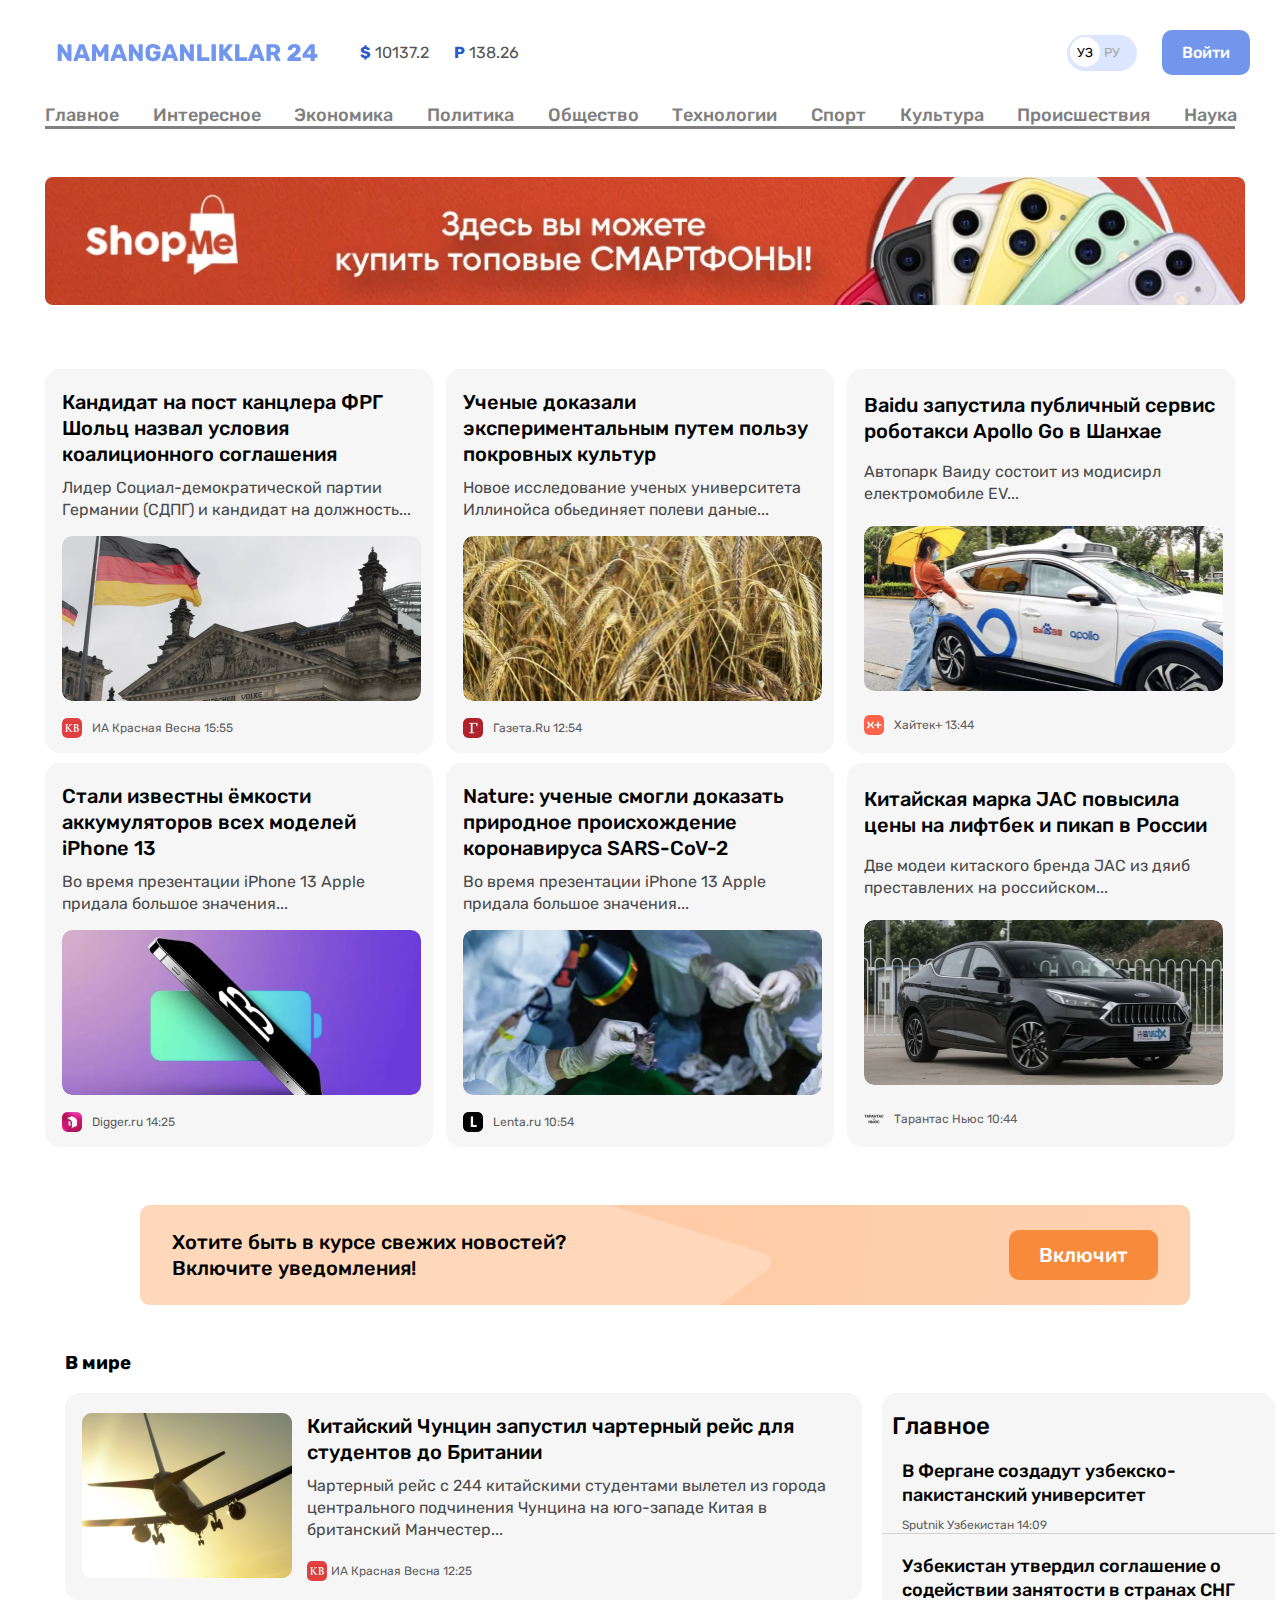
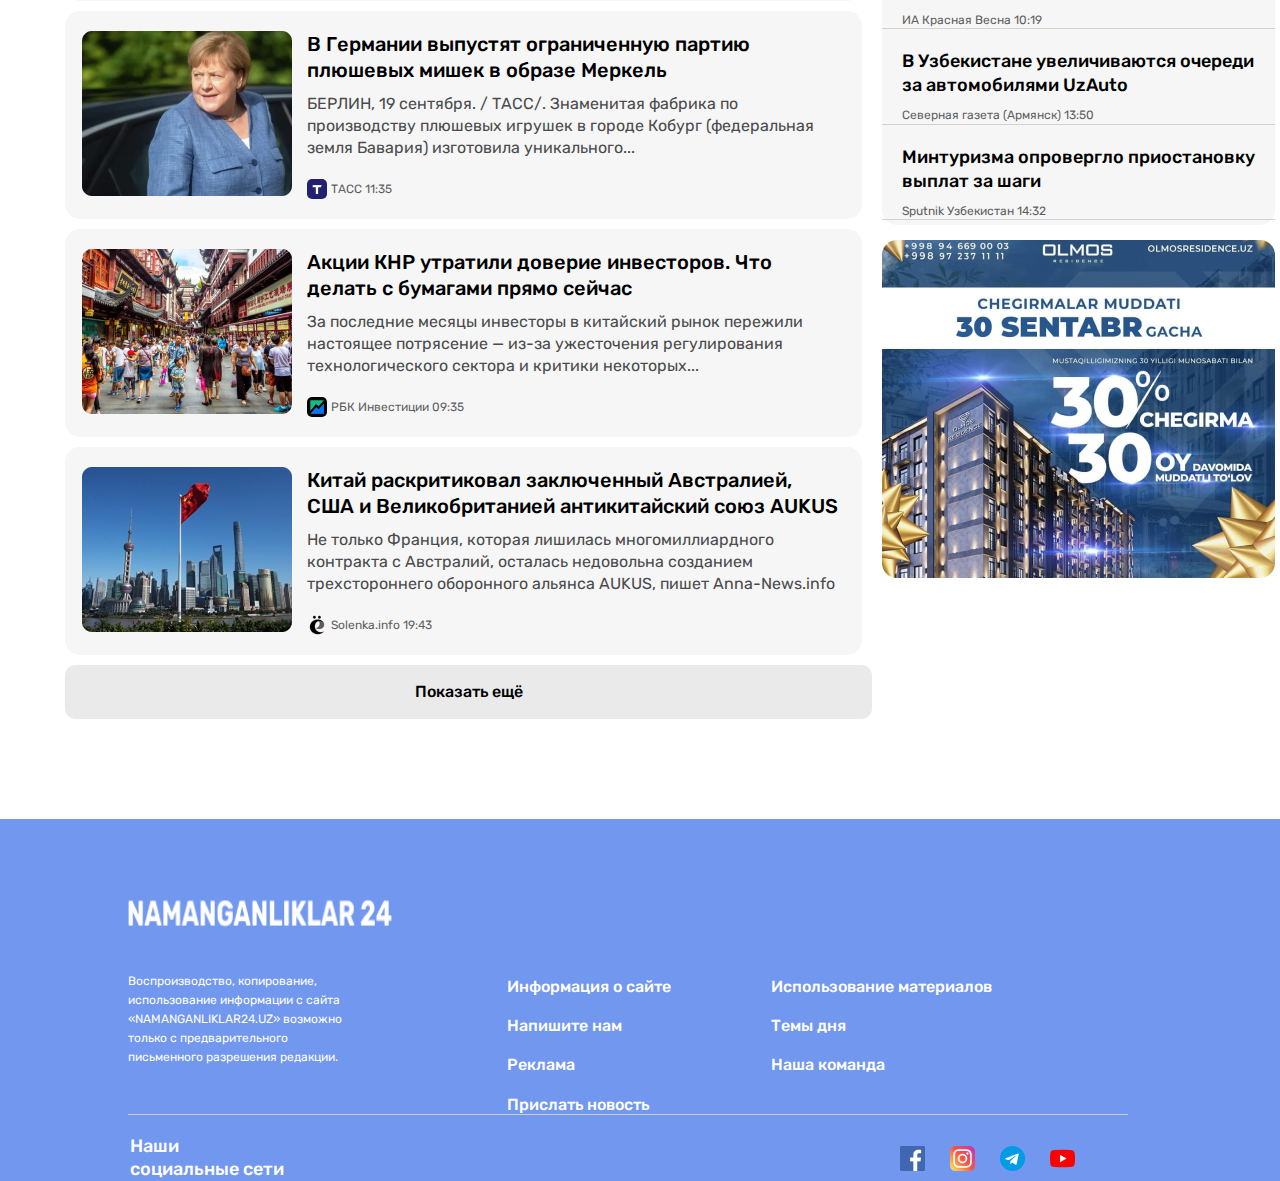
<file: index.html>
<!DOCTYPE html>
<html lang="en">
<head>
    <meta charset="UTF-8">
    <meta http-equiv="X-UA-Compatible" content="IE=edge">
    <meta name="viewport" content="width=device-width, initial-scale=1.0">
    <title>Namanganliklar24 vazifa</title> 
    <link rel="stylesheet" href="./css/normalize.css">
    <link rel="stylesheet" href="./css/minifier.css">
    <!-- <link rel="stylesheet" href="css/main.css"> -->
</head>
<body>
  <h1 class="visually-hidden" >Eng so'ngi yangiliklar bizning saytimizda</h1>
  <header class="header" >
    <div class="header-top">
      <div class="container">
        <div class="header-top-inner">
          <a href="./namanganliklar.html" class="site-logo">
            <img class="site-logo-img" src="./images/N24-logo.svg" width="276" height="45" alt="N24 site logo">
          </a>
          <ul class="currency-list">
            <li class="currency-item">
              <span class="currency-span">$</span>
              10137.2
            </li>
            <li class="currency-item">
              <span class="currency-span">P</span>
              138.26
            </li>
          </ul>
          <div class="languages" >
            <a class="languages-item active-languages" href="./namanganliklar.html">УЗ</a>
            <a class="languages-item" href="./namanganliklar.html/ru">РУ</a>
          </div>
          <a class="login" href="#">Войти</a>
        </div>
      </div>
    </div>
    <div class="header-center">
        <section class="border-bottom">
            <h2 class="visually-hidden">Yangiliklar</h2>
            <ul class="site-list">
              <li class="site-item"><a href="./index.html" class="site-item-link">Главное</a></li>
              <li class="site-item"><a href="./secon.html" class="site-item-link">Интересное</a></li>
              <li class="site-item"><a href="#" class="site-item-link">Экономика</a></li>
              <li class="site-item"><a href="#" class="site-item-link">Политика</a></li>
              <li class="site-item"><a href="#" class="site-item-link">Общество</a></li>
              <li class="site-item"><a href="#" class="site-item-link">Технологии</a></li>
              <li class="site-item"><a href="#" class="site-item-link">Спорт</a></li>
              <li class="site-item"><a href="#" class="site-item-link">Культура</a></li>
              <li class="site-item"><a href="#" class="site-item-link">Происшествия</a></li>
              <li class="site-item"><a href="#" class="site-item-link">Наука</a></li>
            </ul>
          </section>
          <section class="header-bottom">
            <h1 class="visually-hidden">Shop Me</h1>
            <a href="./index.html"><img src="images/brend.png" alt="Shop Me's phones"
              width="1200"
              height="128"></a>
            
          </section>
    </div>
  </header>  
  <main class="site-main">
    <section>
      <h2 class="visually-hidden">So'nggi Yangiliklar</h2>
      <ul class="main-list">
      <li class="main-list-item">
        <h2 class="main-list-item-h"><a href="#">Кандидат на пост канцлера ФРГ Шольц назвал условия коалиционного соглашения</a> </h2>
        <p class="main-list-item-p">Лидер Социал-демократической партии Германии (СДПГ) и кандидат на должность...</p>
        <img class="main-list-item-img" src="images/flat.png" alt="flag of germany"
        width="359"
        height="165">
        <div class="logotif">
            <img class="brend-img" src="images/rasm1.png" alt="kv logo">
            <p class="time">ИА Красная Весна <time>15:55</time></p> 
        </div>
      </li>
      <li class="main-list-item">
        <h2 class="main-list-item-h"><a href="#">Ученые доказали экспериментальным путем пользу покровных культур</a></h2>
        <p class="main-list-item-p">Новое исследование ученых университета Иллинойса обьединяет полеви даные...</p>
        <img class="main-list-item-img" src="images/grass.png" alt="grass"
        width="360"
        height="165">
        <div class="logotif">
            <img class="brend-img" src="images/rasm2.png" alt="logo">
            <p class="time">Газета.Ru <time>12:54</time></p> 
        </div>
      </li>
      <li class="main-list-item nomargin">
        <h2 class="main-list-item-h"> <a href="#">Baidu запустила публичный сервис роботакси Apollo Go в Шанхае</a> </h2>
        <p class="main-list-item-p">Автопарк Ваиду состоит из модисирл електромобиле ЕV...</p>
        <img class="main-list-item-img"  src="images/car.png" alt="car of apollo"
        width="360"
        height="165">
        <div class="logotif">
           <img class="brend-img" src="images/rasm3.png" alt="logo">
           <p class="time">Хайтек+ <time>13:44</time></p> 
        </div>
      </li>
      <li class="main-list-item">
        <h2 class="main-list-item-h"><a href="#">Стали известны ёмкости аккумуляторов всех моделей iPhone 13</a> </h2>
        <p class="main-list-item-p">Во время презентации iPhone 13 Apple придала большое значения...</p>
        <img class="main-list-item-img" src="images/iphone.png" alt="iphone 13"
        width="359"
        height="165">
        <div class="logotif">
            <img class="brend-img" src="images/rasm4.png" alt="logo">
            <p class="time">Digger.ru <time>14:25</time></p> 
        </div>
      </li>
      <li class="main-list-item">
        <h2 class="main-list-item-h"><a href="#">Nature: ученые смогли доказать природное происхождение коронавируса SARS-CoV-2</a> </h2>
        <p class="main-list-item-p"> Во время презентации iPhone 13 Apple придала большое значения...</p>
        <img class="main-list-item-img" src="images/doctor.png" alt="doctors"
        width="360"
        height="165">
        <div class="logotif">
            <img class="brend-img" src="images/rasm5.png" alt="logo">
            <p class="time">Lenta.ru <time>10:54</time></p> 
        </div>
      </li>
      <li class="main-list-item">
        <h2 class="main-list-item-h"><a href="#">Китайская марка JAC повысила цены на лифтбек и пикап в России</a> </h2>
        <p class="main-list-item-p">Две модеи китаского бренда JAC из дяиб преставлених на российском...</p>
        <img class="main-list-item-img" src="images/car1.png" alt="car of tesla"
        width="365"
        height="165">
        <div class="logotif">
            <img class="brend-img" src="images/rasm6.png" alt="logo">
            <p class="time">Тарантас Ньюс <time>10:44</time></p> 
        </div>
      </li>
    </ul>
  </section>
    <section class="button">
      <div class="container">
          <div class="button-div">
              <h3 class="button-text">Хотите быть в курсе свежих новостей?<br>
                  Включите уведомления!
              </h3>
              <a href="#" class="button-link">Включит</a>
          </div>
      </div>
    </section>

    <section>
      <div class="container">
        <h3>В мире</h3>
        <div class="dunyo">
          <div>
            <ul class="dunyo-link">
              <li class="dunyo-item"><img src="./images/plane.png" 
                alt="flying plane"
                width="210"
                height="165">
                <div class="sur">
                  <h4 class="dunyo-h"><a href="#">Китайский Чунцин запустил чартерный рейс для студентов до Британии</a> </h4>
                  <p class="dunyo-text">Чартерный рейс с 244 китайскими студентами вылетел из города центрального подчинения Чунцина на юго-западе Китая в британский Манчестер...</p>                            
                  <div>
                    <img src="./images/kb-2.svg" alt="">
                    <span class="time">ИА Красная Весна <time>12:25</time></span>
                  </div>
                </div>
              </li>
              <li class="dunyo-item"><img src="./images/queen.png" 
                alt="queen of england"
                width="210"
                height="165">
                <div class="sur">
                  <h4 class="dunyo-h"><a href="#">В Германии выпустят ограниченную партию плюшевых мишек в образе Меркель</a> </h4>
                  <p class="dunyo-text">БЕРЛИН, 19 сентября. / ТАСС/. Знаменитая фабрика по производству плюшевых игрушек в городе Кобург (федеральная земля Бавария) изготовила уникального...</p>
                  <div>
                    <img src="./images/t.svg" alt="">
                      <span class="time">ТАСС <time>11:35</time></span>
                  </div>
                </div>
              </li>
              <li class="dunyo-item"><img src="./images/street.png" 
                alt="the street is full of people"
                width="210"
                height="165">
                <div class="sur">
                  <h4 class="dunyo-h"><a href="#">Акции КНР утратили доверие инвесторов. Что делать с 
                    бумагами прямо сейчас</a></h4>
                  <p class="dunyo-text">За последние месяцы инвесторы в китайский рынок пережили настоящее 
                    потрясение — из-за ужесточения регулирования технологического сектора и критики некоторых...</p>
                  <div>
                  <img src="./images/rbk.svg" alt="">
                    <span class="time">РБК Инвестиции <time>09:35</time></span>
                  </div>
                </div>
              </li>
              <li class="dunyo-item"><img src="./images/flatt.png" 
                alt="flat of Chinese"
                width="210"
                height="165">
                <div class="sur">
                  <h4 class="dunyo-h"><a href="#">Китай раскритиковал заключенный Австралией, США и Великобританией 
                    антикитайский союз AUKUS</a> </h4>
                  <p class="dunyo-text">Не только Франция, которая лишилась многомиллиардного 
                    контракта с Австралий, осталась недовольна созданием трехстороннего оборонного альянса AUKUS, пишет 
                    Anna-News.info</p>             
                <div>
                <img src="./images/solenka.svg" alt="">
                  <span class="time">Solenka.info <time>19:43</time></span>
                </div>
              </div>
            </li>
            </ul>
            <div class="more">
              <a href="#" class="more-item">Показать ещё</a>
            </div>
        </div>
              
        <div class="dunyo-end">
          <div>
            <div class="div">
              <h3><a href="#" class="dunyo-end-text">Главное</a></h3>
              <ul class="dunyo-end-link">
                <li class="dunyo-end-li">
                  <a href="#" class="dunyo-end-item">В Фергане создадут узбекско-пакистанский университет</a>
                  <span class="time">
                    Sputnik Узбекистан <time>14:09</time>
                  </span>
                </li>
                <li class="dunyo-end-li">
                  <a href="#" class="dunyo-end-item">Узбекистан утвердил соглашение о содействии занятости в странах СНГ</a>
                  <span class="time">
                    ИА Красная Весна <time>10:19</time>
                  </span>
                </li>
                <li class="dunyo-end-li">
                  <a href="#" class="dunyo-end-item">В Узбекистане увеличиваются очереди за автомобилями UzAuto</a>
                  <span class="time">
                    Северная газета (Армянск) <time>13:50</time> 
                  </span>
                </li>
                <li class="dunyo-end-li">
                  <a href="#" class="dunyo-end-item">Минтуризма опровергло приостановку выплат за шаги</a>
                  <span class="time">
                    Sputnik Узбекистан <time>14:32</time>
                  </span>
                </li>
                </ul>
              </div>
              <div class="dunyo-img">
                <a href="#"><img src="./images/olmos-reklama.png" 
                  alt="Olmos chegirlamari"
                  width="393"
                height="338"></a>
              </div>
            </div>    
          </div>
        </div>
      </div>
  </section>
  </main>


  <footer class="footer">
    <div class="container">
      <div class="bang">
       <div class="logocha"><a href="#" class="href-img"> <img src="./images/logo.png" 
          alt="Logo of site" width="264" height="28" class="site-logo"></a>
        </div> 
      <div class="footer-all">
      
        <div class="footer-line">
          <div>
            <div class="footer-par">
              <p class="footer-par-text">Воспроизводство, копирование, использование информации с сайта «NAMANGANLIKLAR24.UZ» возможно только с предварительного письменного разрешения редакции.
              </p>
            </div>
          </div>
          <div class="footer-ul-li">
            <ul class="footer-link">
              <li class="footer-list"><a href="#" class="footer-item">Информация о сайте</a></li>
              <li class="footer-list"><a href="#" class="footer-item">Напишите нам</a></li>
              <li class="footer-list"><a href="#" class="footer-item">Реклама</a></li>
              <li class="footer-list"><a href="#" class="footer-item">Прислать новость</a></li>
            </ul>
          </div>
          <div class="footer-ul-li">
            <ul class="footer-link">
              <li class="footer-list"><a href="#" class="footer-item">Использование материалов</a></li>
              <li class="footer-list"><a href="#" class="footer-item">Темы дня</a></li>
              <li class="footer-list"><a href="#" class="footer-item">Наша команда</a></li>
            </ul>
          </div>
        </div>
      </div></div>
      <div class="footer-end">
        <p class="white-p">Наши <br> социальные сети</p>
          <ul class="footer-end-link">
            <li class="footer-end-list">
              <a href="https://www.facebook.com/"><img src="./images/facebook.png" alt="facebook" width="25" height="25"></a>
            </li>
            <li class="footer-end-list">
              <a href="https://www.instagram.com/"><img src="./images/instagram.png" alt="instagram"" width="25" height="25"></a>
            </li>
            <li class="footer-end-list">
              <a href="https://www.telegram.org/"><img src="./images/telegram.png" alt="telegram" width="25" height="25"></a>
              <li>
            <li class="footer-end-list">
              <a href="https://www.youtube.com/"><img src="./images/youtube.png" alt="youtube" width="25" height="25"></a>
            </li>
          </ul>
        </div>
      </div>
      
    </footer>


</body>
</html>
</file>
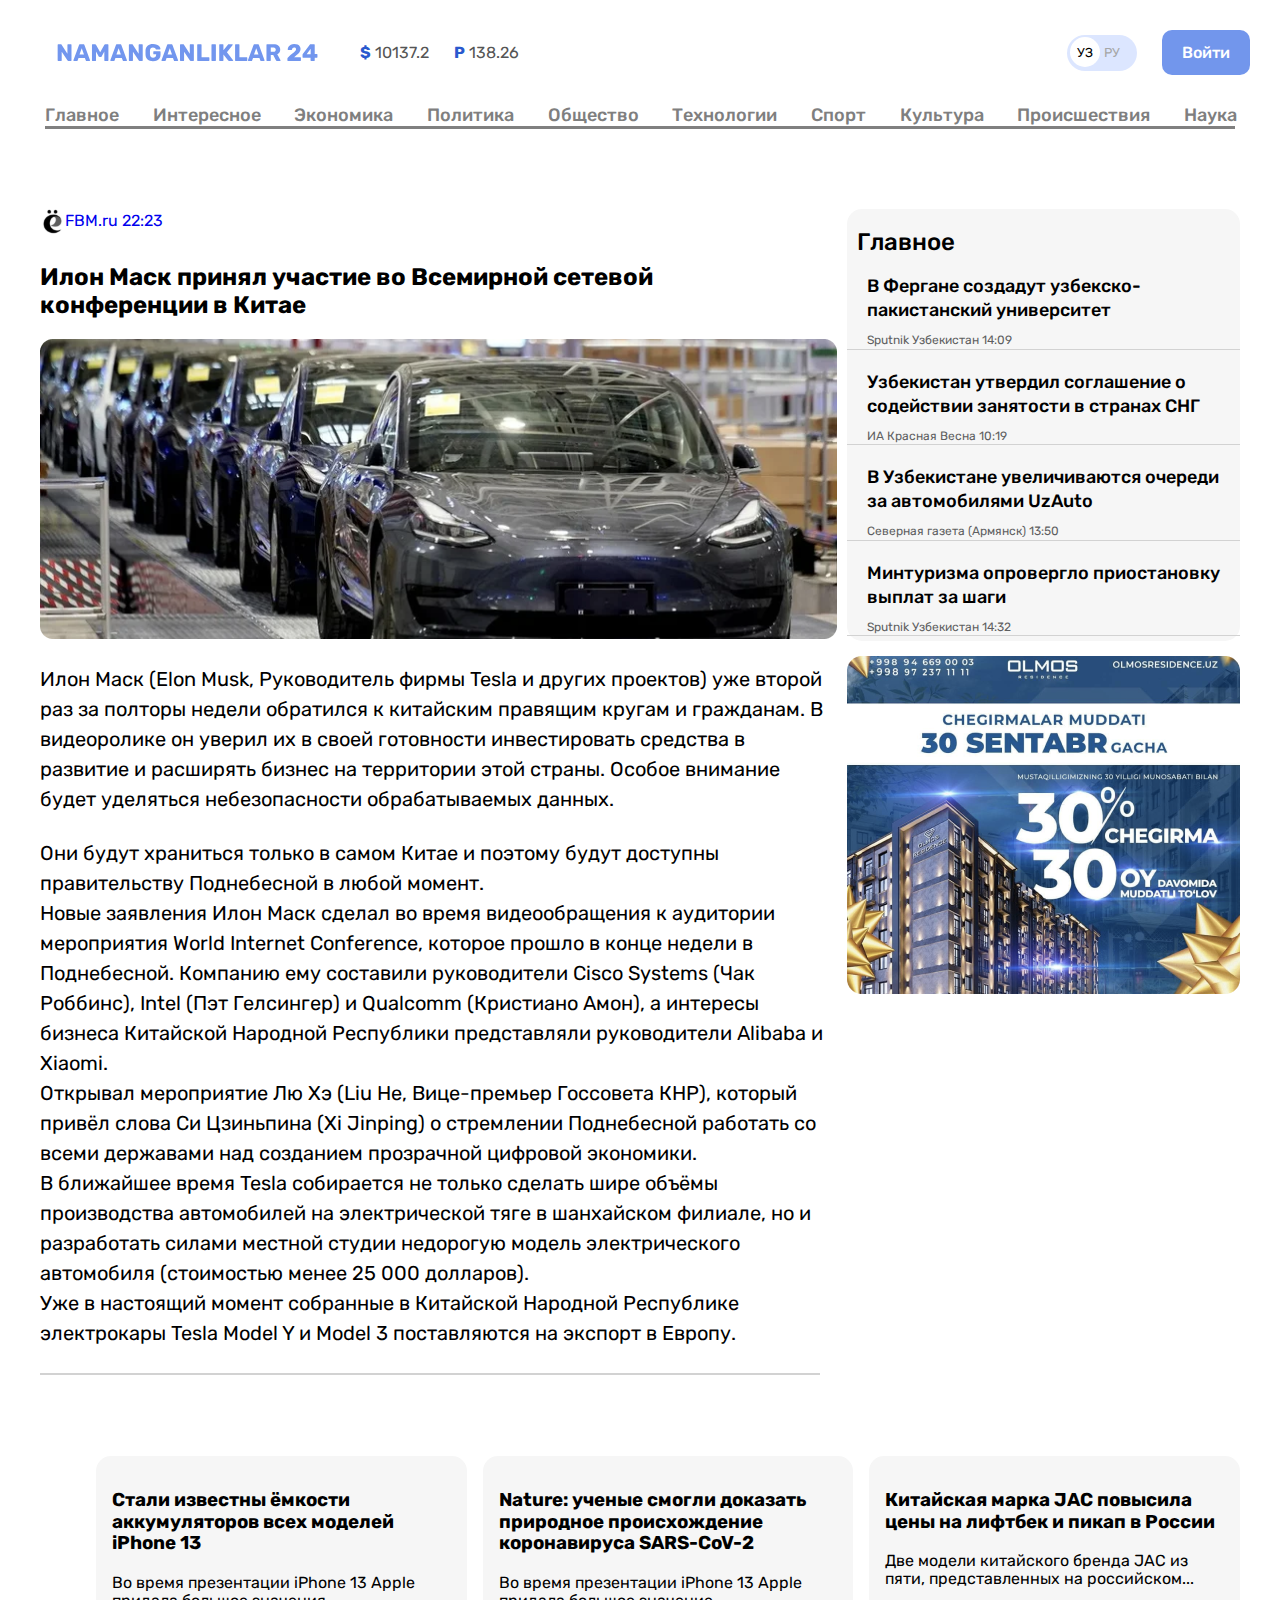
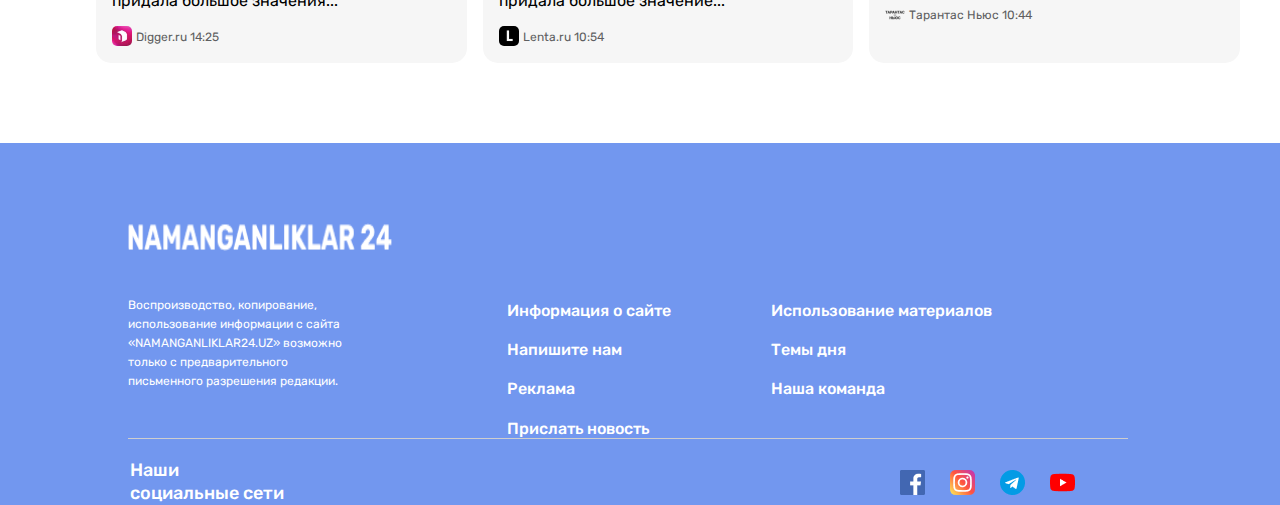
<file: secon.html>
<!DOCTYPE html>
<html lang="en">
<head>
  <meta charset="UTF-8">
  <meta http-equiv="X-UA-Compatible" content="IE=edge">
  <meta name="viewport" content="width=device-width, initial-scale=1.0">
  <title>Namanganliklar24 vazifa</title>
  <link rel="stylesheet" href="./css/normalize.css">
  <link rel="stylesheet" href="./css/minifier.css">
  <!-- <link rel="stylesheet" href="./css/main.css"> -->
</head>
<body>
  
  <h1 class="visually-hidden" >Eng so'ngi yangiliklar bizning saytimizda</h1>
  <header class="header" >
    <div class="header-top">
      <div class="container">
        <div class="header-top-inner">
          <a href="./namanganliklar.html" class="site-logo">
            <img class="site-logo-img" src="./images/N24-logo.svg" width="276" height="45" alt="N24 site logo">
          </a>
          <ul class="currency-list">
            <li class="currency-item">
              <span class="currency-span">$</span>
              10137.2
            </li>
            <li class="currency-item">
              <span class="currency-span">P</span>
              138.26
            </li>
          </ul>
          <div class="languages" >
            <a class="languages-item active-languages" href="./namanganliklar.html">УЗ</a>
            <a class="languages-item" href="./namanganliklar.html/ru">РУ</a>
          </div>
          <a class="login" href="#">Войти</a>
        </div>
      </div>
    </div>
    <div class="header-center">
        <section class="border-bottom">
            <h2 class="visually-hidden">Yangiliklar</h2>
            <ul class="site-list">
              <li class="site-item"><a href="./index.html" class="site-item-link">Главное</a></li>
              <li class="site-item"><a href="./secon.html" class="site-item-link">Интересное</a></li>
              <li class="site-item"><a href="#" class="site-item-link">Экономика</a></li>
              <li class="site-item"><a href="#" class="site-item-link">Политика</a></li>
              <li class="site-item"><a href="#" class="site-item-link">Общество</a></li>
              <li class="site-item"><a href="#" class="site-item-link">Технологии</a></li>
              <li class="site-item"><a href="#" class="site-item-link">Спорт</a></li>
              <li class="site-item"><a href="#" class="site-item-link">Культура</a></li>
              <li class="site-item"><a href="#" class="site-item-link">Происшествия</a></li>
              <li class="site-item"><a href="#" class="site-item-link">Наука</a></li>
            </ul>
          </section>
    </div>
  </header>
  <main>
    <section>
      <div class="container bale">
        <div class="second-page">
          <div class="second-div">
            <a href="#" class="second-item">
              <img src="./images/solenka.svg" alt="" width="25" height="25">FBM.ru 22:23</a>
          </div>
          <div>
            <div class="second-h2">
              <h2><a href="#" class="ilon">Илон Маск принял участие во Всемирной сетевой <br> конференции в Китае</a> </h2>
            </div>
            
            <div class="tesla">
              <img src="./images/tesla.png" alt="machine are being produced" 
              width="797" height="300">
            </div>
            
            <ul class="second-page-link">
              <li class="second-page-list"> <span class="text-span"> Илон Маск (Elon Musk, Руководитель фирмы Tesla и других проектов) 
                уже второй раз за полторы недели обратился к китайским правящим кругам и гражданам. В видеоролике он уверил их 
                в своей готовности инвестировать средства в развитие и расширять бизнес на территории этой страны. Особое внимание 
                будет уделяться небезопасности обрабатываемых данных. </span></li>
              <li class=".second-page-list"> <span class="text-span"> Они будут храниться только в самом Китае и поэтому будут доступны 
                правительству Поднебесной в любой момент.</span></li>
              <li class=".second-page-list"> <span class="text-span"> Новые заявления Илон Маск сделал во время видеообращения к аудитории 
                мероприятия World Internet Conference, которое прошло в конце недели в Поднебесной. Компанию ему составили 
                руководители Cisco Systems (Чак Роббинс), Intel (Пэт Гелсингер) и Qualcomm (Кристиано Амон), а интересы бизнеса 
                Китайской Народной Республики представляли руководители Alibaba и Xiaomi. </span></li>
              <li class=".second-page-list"> <span class="text-span"> Открывал мероприятие Лю Хэ (Liu He, Вице-премьер Госсовета КНР), 
                который привёл слова Си Цзиньпина (Xi Jinping) о стремлении Поднебесной работать со всеми державами над созданием 
                прозрачной цифровой экономики.</span></li>
              <li class=".second-page-list"> <span class="text-span"> В ближайшее время Tesla собирается не только сделать шире объёмы 
                производства автомобилей на электрической тяге в шанхайском филиале, но и разработать силами местной студии 
                недорогую модель электрического автомобиля (стоимостью менее 25 000 долларов).</span></li>
              <li class=".second-page-list"> <span class="text-span">  Уже в настоящий момент собранные в Китайской Народной Республике 
                электрокары Tesla Model Y и Model 3 поставляются на экспорт в Европу.</span></li>
              
            </ul>
            <span class="second-span"></span>
          </div>
        </div>
        
              
        <div class="dunyo-end">
          <div>
            <div class="div">
              <h3><a href="#" class="dunyo-end-text">Главное</a></h3>
              <ul class="dunyo-end-link">
                <li class="dunyo-end-li">
                  <a href="#" class="dunyo-end-item">В Фергане создадут узбекско-пакистанский университет</a>
                  <span class="time">
                    Sputnik Узбекистан <time>14:09</time>
                  </span>
                </li>
                <li class="dunyo-end-li">
                  <a href="#" class="dunyo-end-item">Узбекистан утвердил соглашение о содействии занятости в странах СНГ</a>
                  <span class="time">
                    ИА Красная Весна <time>10:19</time>
                  </span>
                </li>
                <li class="dunyo-end-li">
                  <a href="#" class="dunyo-end-item">В Узбекистане увеличиваются очереди за автомобилями UzAuto</a>
                  <span class="time">
                    Северная газета (Армянск) <time>13:50</time> 
                  </span>
                </li>
                <li class="dunyo-end-li">
                  <a href="#" class="dunyo-end-item">Минтуризма опровергло приостановку выплат за шаги</a>
                  <span class="time">
                    Sputnik Узбекистан <time>14:32</time>
                  </span>
                </li>
                </ul>
              </div>
              <div class="dunyo-img">
                <a href="#"><img src="./images/olmos-reklama.png" 
                  alt="Olmos chegirlamari"
                  width="393"
                height="338"></a>
              </div>
            </div>    
          </div>
        </div>
      </div>
  </section>

  <section>
    <div class="container">
      <ul class="second-end-list">
        <li class="second-end-link">
          <div class="headar-left-div">
            <h3 class="second-end-text">
              <a href="#">Стали известны ёмкости аккумуляторов всех моделей iPhone 13</a> 
            </h3>
            <p class="headar-left-p">
              Во время презентации iPhone 13 Apple придала большое значения...
            </p>
          </div>
          <div class="headar-left-p-img">
            <img class="headar-left-img-small" src="./images/n.svg" alt="logo-of-prof" width="20" height="20">
            <p class="time">
              Digger.ru <time>14:25</time>
            </p>
          </div>
        </li>
        <li class="second-end-link">
          <div class="headar-left-div">
            <h3 class="second-end-text">
              <a href="#">Nature: ученые смогли доказать природное происхождение коронавируса SARS-CoV-2</a> 
            </h3>
            <p class="headar-left-p">
              Во время презентации iPhone 13 Apple придала большое значение...
            </p>
          </div>
          <div class="headar-left-p-img">
            <img class="headar-left-img-small" src="./images/l.svg" alt="logo-of-prof" width="20" height="20">
            <p class="time">
              Lenta.ru <time>10:54</time>
            </p>
          </div>
        </li>
        <li class="second-end-link">
          <div class="headar-left-div">
            <h3 class="second-end-text">
              <a href="#">Китайская марка JAC повысила цены на лифтбек и пикап в России</a> 
            </h3>
            <p class="headar-left-p">
              Две модели китайского бренда JAC из пяти, представленных на российском...
            </p>
          </div>
          <div class="headar-left-p-img">
            <img class="headar-left-img-small" src="./images/tapahtac.svg" alt="logo-of-prof" width="20" height="20">
            <p class="time">
              Тарантас Ньюс <time>10:44</time> 
            </p>
          </div>
        </li>
      </ul>
    </div>
  </section>

  </main>


  <footer class="footer">
    <div class="container">
      <div class="bang">
       <div class="logocha"><a href="#" class="href-img"> <img src="./images/logo.png" 
          alt="Logo of site" width="264" height="28" class="site-logo"></a>
        </div> 
      <div class="footer-all">
      
        <div class="footer-line">
          <div>
            <div class="footer-par">
              <p class="footer-par-text">Воспроизводство, копирование, использование информации с сайта «NAMANGANLIKLAR24.UZ» возможно только с предварительного письменного разрешения редакции.
              </p>
            </div>
          </div>
          <div class="footer-ul-li">
            <ul class="footer-link">
              <li class="footer-list"><a href="#" class="footer-item">Информация о сайте</a></li>
              <li class="footer-list"><a href="#" class="footer-item">Напишите нам</a></li>
              <li class="footer-list"><a href="#" class="footer-item">Реклама</a></li>
              <li class="footer-list"><a href="#" class="footer-item">Прислать новость</a></li>
            </ul>
          </div>
          <div class="footer-ul-li">
            <ul class="footer-link">
              <li class="footer-list"><a href="#" class="footer-item">Использование материалов</a></li>
              <li class="footer-list"><a href="#" class="footer-item">Темы дня</a></li>
              <li class="footer-list"><a href="#" class="footer-item">Наша команда</a></li>
            </ul>
          </div>
        </div>
      </div></div>
      <div class="footer-end">
        <p class="white-p">Наши <br> социальные сети</p>
          <ul class="footer-end-link">
            <li class="footer-end-list">
              <a href="https://www.facebook.com/"><img src="./images/facebook.png" alt="facebook" width="25" height="25"></a>
            </li>
            <li class="footer-end-list">
              <a href="https://www.instagram.com/"><img src="./images/instagram.png" alt="instagram"" width="25" height="25"></a>
            </li>
            <li class="footer-end-list">
              <a href="https://www.telegram.org/"><img src="./images/telegram.png" alt="telegram" width="25" height="25"></a>
              <li>
            <li class="footer-end-list">
              <a href="https://www.youtube.com/"><img src="./images/youtube.png" alt="youtube" width="25" height="25"></a>
            </li>
          </ul>
        </div>
      </div>
      
    </footer>
</body>
</html>
</file>
<file: css/minifier.css>
@font-face{font-family:Rubik;font-style:normal;font-weight:400;font-display:swap;src:url('../fonts/rubik-v19-latin_cyrillic-regular.woff2') format('woff2'),url('../fonts/rubik-v19-latin_cyrillic-regular.woff') format('woff')}@font-face{font-family:Rubik;font-style:normal;font-weight:500;font-display:swap;src:url('../fonts/rubik-v19-latin_cyrillic-500.woff2') format('woff2'),url('../fonts/rubik-v19-latin_cyrillic-500.woff') format('woff')}@font-face{font-family:Rubik;font-style:normal;font-weight:700;font-display:swap;src:url('../fonts/rubik-v19-latin_cyrillic-700.woff2') format('woff2'),url('../fonts/rubik-v19-latin_cyrillic-700.woff') format('woff')}*{-webkit-box-sizing:border-box;box-sizing:border-box}.visually-hidden{position:absolute;width:1px;height:1px;margin:-1px;padding:0;overflow:hidden;border:0;clip:rect(0 0 0 0)}body{margin:0;padding:0;font-family:Rubik,sans-serif}img{vertical-align:middle}.container{width:1240px;margin:0 auto;padding-right:20px;padding-left:20px;padding:0 auto}.header-top{padding:30px}.header-top-inner{display:-webkit-box;display:-ms-flexbox;display:flex;-webkit-box-align:center;-ms-flex-align:center;align-items:center}.site-logo{margin-right:35px}.site-logo-img{width:275px;height:45px}.currency-list{display:-webkit-box;display:-ms-flexbox;display:flex;-webkit-box-align:center;-ms-flex-align:center;align-items:center;margin:0;padding:0;list-style:none;margin-right:auto}.currency-item{color:#555;font-style:normal;font-weight:400;font-size:16px;line-height:19px;margin-right:25px}.currency-span{color:#2959ce;font-weight:700}h2 a{text-decoration:none;color:#000}h4 a{text-decoration:none;color:#000}.languages{width:70px;height:36px;background:#dce6ff;border-radius:39px;padding:3px;margin-right:25px}.languages-item{font-style:normal;font-weight:400;font-size:13px;line-height:30px;color:#a6a6a6;text-decoration:none}.active-languages{width:30px;height:30px;padding:8px 7px 7px;background:#fff;border-radius:50%;color:#000}.login{background:#7296ec;border-radius:10px;font-style:normal;font-weight:500;font-size:16px;line-height:19px;color:#fff;padding:13px 20px;text-decoration:none}.header-center{width:1230px;margin:0 auto;padding-right:20px;padding-left:20px}.site-list{width:1192px;display:-webkit-box;display:-ms-flexbox;display:flex;-webkit-box-pack:justify;-ms-flex-pack:justify;justify-content:space-between;padding:0;margin:0}.site-item{list-style:none}.site-item-link{text-decoration:none;font-weight:500;font-size:18px;line-height:21px;text-align:center;color:#7f7f7f}.border-bottom{border-bottom:3px solid grey}.header-bottom{margin:3rem 0 4rem 0}.site-main{width:1230px;margin:0 auto;padding-right:20px;padding-left:20px}.main-list{display:-webkit-box;display:-ms-flexbox;display:flex;width:1200px;-ms-flex-wrap:wrap;flex-wrap:wrap;-webkit-box-pack:justify;-ms-flex-pack:justify;justify-content:space-between;margin:0;padding:0}.main-list-item{width:388px;list-style:none;padding:20px 17px 15px;display:-webkit-box;display:-ms-flexbox;display:flex;-webkit-box-align:center;-ms-flex-align:center;align-items:center;-ms-flex-wrap:wrap;flex-wrap:wrap;background:#f6f6f6;border-radius:15px;margin-right:10px;margin-bottom:10px}.main-list-item-h{font-weight:500;font-size:20px;line-height:26px;color:#000;margin:0;margin-bottom:10px}.main-list-item-p{line-height:22px;color:#4a4b4c;margin:0;margin-bottom:15px}.main-list-item-img{border-radius:10px;margin-bottom:17px;width:359px;height:165px;border-radius:10px;margin-bottom:17px}.logotif{display:-webkit-box;display:-ms-flexbox;display:flex;-webkit-box-align:center;-ms-flex-align:center;align-items:center}.brend-img{border-radius:5px;margin-right:10px;vertical-align:middle;width:20px;height:20px}.time{color:#5e5f61;margin:0;display:inline-block;font-size:12px;line-height:14px}.button{margin:3rem 0}.button-div{background-image:url(../images/button\ bg.png);background-repeat:no-repeat;display:-webkit-box;display:-ms-flexbox;display:flex;padding:0 2rem;-webkit-box-align:center;-ms-flex-align:center;align-items:center;-webkit-box-pack:justify;-ms-flex-pack:justify;justify-content:space-between;width:1050px;height:100px;margin:0 auto}.button-text{width:404px;height:52px;font-weight:500;font-size:20px;line-height:26px;color:#000}.button-link{font-weight:500;font-size:20px;line-height:24px;color:#fff;text-decoration:none;background-color:#f78b3b;border-radius:10px;padding:13px 30px}.dunyo{display:-webkit-box;display:-ms-flexbox;display:flex}.dunyo-link{display:inline-block;margin:0;padding:0}.dunyo-item{display:-webkit-box;display:-ms-flexbox;display:flex;width:797px;margin-bottom:10px;margin-right:10px;padding:20px 20px 20px 17px;background-color:#f6f6f6;border-radius:15px;list-style:none}.sur{margin-left:15px}.dunyo-h{font-style:normal;font-weight:500;font-size:20px;line-height:26px;color:#000;margin:0 0 10px}.dunyo-text{font-style:normal;font-weight:400;font-size:16px;line-height:22px;color:#4a4b4c;margin:0 0 20px}.more{text-align:center;margin-bottom:100px;background-color:#eaeaea;border-radius:10px;padding:17px 0}.more-item{text-decoration:none;font-style:normal;font-weight:500;font-size:16px;line-height:19px;color:#000;margin:0;padding:0}.dunyo-end{margin-left:10px;display:inline-block;width:393px;height:432px;background-color:#f6f6f6;border-radius:15px}.dunyo-end-text{font-style:normal;font-weight:500;font-size:24px;line-height:28px;color:#000;margin-bottom:25px;padding-left:10px;padding-top:20px;text-decoration:none}.dunyo-end-link{width:393px;margin-bottom:10px;padding:0}.dunyo-end-li{list-style-type:none;margin-bottom:20px;padding-left:20px;border-bottom:1px solid #d2d2d2}.dunyo-end-item{display:block;font-style:normal;font-weight:500;font-size:18px;line-height:24px;color:#000;margin-bottom:8px;text-decoration:none}.footer{background-color:#7297ef;-webkit-box-align:center;-ms-flex-align:center;align-items:center}.footer-all{display:-webkit-box;display:-ms-flexbox;display:flex;margin-bottom:20px}.bang{width:1200px;margin-left:5.5rem}.footer-line{width:1000px;display:-webkit-box;display:-ms-flexbox;display:flex;margin-top:30px;border-bottom:1px solid #cecece}.href-footer{margin-top:40px}.logocha{display:inline-block;margin-top:5rem}.footer-par{margin-top:15px;width:229px;margin-right:150px}.footer-par-text{font-style:normal;font-weight:400;font-size:12px;line-height:19px;color:#fff;margin:0;padding:0}.footer-link{margin:0 100px 0 0;padding:0;list-style:none}.footer-list{margin-top:20px}.footer-item{text-decoration:none;font-style:normal;font-weight:500;font-size:16px;line-height:19px;color:#fff;margin-bottom:20px}.footer-end{display:-webkit-box;display:-ms-flexbox;display:flex;width:1200px;-webkit-box-pack:justify;-ms-flex-pack:justify;justify-content:space-between;-webkit-box-align:center;-ms-flex-align:center;align-items:center}.white-p{font-style:normal;font-weight:500;font-size:18px;line-height:23px;color:#fff;margin:0;padding:0;margin-left:90px}.footer-end-link{display:-webkit-box;display:-ms-flexbox;display:flex;margin:0;padding:0;list-style:none;margin-right:165px}.footer-end-list{margin-left:25px}.bale{display:-webkit-box;display:-ms-flexbox;display:flex;margin-top:5rem}.second-h2{margin-bottom:20px}.tesla{margin-bottom:25px}.second-pare{display:inline-block}.second-div{margin-bottom:30px}.ilon{text-decoration:none;color:#000}.second-item{text-decoration:none}.second-page-link{margin:0;padding:0;list-style:none}.second-page-list{width:797px;margin-bottom:24px}.text-span{font-style:normal;font-weight:400;font-size:20px;line-height:30px;color:#000;margin-bottom:24px}.second-span{display:inline-block;width:780px;height:2px;border:1px solid #d2d2d2;margin-top:25px;margin-bottom:60px}.second-end-list{display:-webkit-box;display:-ms-flexbox;display:flex;list-style:none;margin-bottom:5rem;width:1200px}.second-end-link{background:#f6f6f6;border-radius:15px;width:380px;height:207px;margin-left:1rem;padding:1rem}.second-end-text a{text-decoration:none;color:#000}
</file>
<file: css/main.css>
@font-face {
    font-family: 'Rubik';
    font-style: normal;
    font-weight: 400;
    font-display: swap;
    src:
      url('../fonts/rubik-v19-latin_cyrillic-regular.woff2') format('woff2'),
      url('../fonts/rubik-v19-latin_cyrillic-regular.woff') format('woff');
} 
@font-face {
    font-family: 'Rubik';
    font-style: normal;
    font-weight: 500;
    font-display: swap;
    src:
      url('../fonts/rubik-v19-latin_cyrillic-500.woff2') format('woff2'),
      url('../fonts/rubik-v19-latin_cyrillic-500.woff') format('woff');
} 
@font-face {
    font-family: 'Rubik';
    font-style: normal;
    font-weight: 700;
    font-display: swap;
    src:
      url('../fonts/rubik-v19-latin_cyrillic-700.woff2') format('woff2'),
      url('../fonts/rubik-v19-latin_cyrillic-700.woff') format('woff');
}
* {
    box-sizing: border-box;
}
.visually-hidden {
    position: absolute;
    width: 1px;
    height: 1px;
    margin: -1px;
    padding: 0;
    overflow: hidden;
    border: 0;
    clip: rect(0 0 0 0);
}
body {
    margin: 0;
    padding: 0;
    font-family: "Rubik", sans-serif;
}
img {
    vertical-align: middle;
} 
.container {
    width: 1240px;
    margin: 0 auto;
    padding-right: 20px;
    padding-left: 20px; 
    padding: 0 auto;
}  
.header-top {
    padding: 30px;
}  
.header-top-inner {
    display: flex;
    align-items: center;
}
.site-logo {
    margin-right: 35px;
} 
.site-logo-img {
    width: 275px;
    height: 45px;
} 
.currency-list {
    display: flex;
    align-items: center;
    margin: 0;
    padding: 0;
    list-style: none;
    margin-right: auto;
}  
.currency-item {
    color: #555;
    font-style: normal;
    font-weight: 400;
    font-size: 16px;
    line-height: 19px;
    margin-right: 25px;
}  
.currency-span {
    color: #2959CE;
    font-weight: 700;
}  
h2 a{
    text-decoration: none;
    color: #000000;
}
h4 a{
    text-decoration: none;
    color: #000000;
}
.languages {
    width: 70px;
    height: 36px;
    background: #DCE6FF;
    border-radius: 39px;
    padding: 3px;
    margin-right: 25px;
}  
.languages-item {
    font-style: normal;
    font-weight: 400;
    font-size: 13px;
    line-height: 30px;
    color: #A6A6A6;
    text-decoration: none;
}  
.active-languages {
    width: 30px;
    height: 30px;
    padding: 8px 7px 7px;
    background: #FFFFFF;
    border-radius: 50%;
    color: #000;
}
.login {
    background: #7296EC;
    border-radius: 10px;
    font-style: normal;
    font-weight: 500;
    font-size: 16px;
    line-height: 19px;
    color: #FFFFFF;
    padding: 13px 20px;
    text-decoration: none;
}
.header-center{
    width: 1230px;
    margin:0 auto;
    padding-right: 20px;
    padding-left: 20px;
}
.site-list{
    width: 1192px;
    display: flex;
    justify-content: space-between;
    padding: 0px;
    margin: 0px;
}
.site-item{
    list-style: none;
}
.site-item-link{
    text-decoration: none;
    font-weight: 500;
    font-size: 18px;
    line-height: 21px;
    text-align: center;
    color: #7F7F7F;
}
.border-bottom{
    border-bottom: 3px solid grey;
}
.header-bottom{
    margin: 3rem 0 4rem 0;
}
.site-main{
    width: 1230px;
    margin:0 auto;
    padding-right: 20px;
    padding-left: 20px;
}
.main-list{
    display: flex;
    width: 1200px;
    flex-wrap: wrap;
    justify-content: space-between;
    margin: 0px;
    padding: 0px;
}
.main-list-item{ 
    width: 388px;
    list-style: none;
    padding: 20px 17px 15px;
    display: flex;
    align-items: center;
    flex-wrap: wrap;
    background: #F6F6F6;
    border-radius: 15px;
    margin-right: 10px;
    margin-bottom:10px;
}
.main-list-item-h{
    font-weight: 500;
    font-size: 20px;
    line-height: 26px;
    color: #000000;
    margin: 0px;
    margin-bottom: 10px;
}
.main-list-item-p{
    line-height: 22px;
    color: #4A4B4C;
    margin: 0px;
    margin-bottom: 15px;
}
.main-list-item-img{
    border-radius: 10px;
    margin-bottom: 17px;
    width: 359px;
    height: 165px;
    border-radius: 10px;
    margin-bottom: 17px;
}
.logotif{
    display: flex;
    align-items: center;
}
.brend-img{
    border-radius: 5px;
    margin-right: 10px;
    vertical-align: middle;
    width: 20px;
    height: 20px;
}
.time{
    color: #5E5F61;
    margin: 0px;
    display: inline-block;
    font-size: 12px;
    line-height: 14px;
}
.button{
    margin: 3rem 0;
}
.button-div{
    background-image: url(../images/button\ bg.png);
    background-repeat: no-repeat;
    display: flex;
    padding: 0 2rem;
    align-items: center;
    justify-content: space-between;
    width: 1050px;
    height: 100px;
    margin: 0 auto;
}
.button-text{
    width: 404px;
    height: 52px;
    font-weight: 500;
    font-size: 20px;
    line-height: 26px;
    color: #000000;
}
.button-link{
    font-weight: 500;
    font-size: 20px;
    line-height: 24px;
    color: #fff;
    text-decoration: none;
    background-color: #F78B3B;
    border-radius: 10px;
    padding: 13px 30px;
}
.dunyo{
    display: flex;
}
.dunyo-link{
    display: inline-block;
    margin: 0px;
    padding: 0px;
}
.dunyo-item{
    display: flex;
    width: 797px;
    margin-bottom: 10px;
    margin-right: 10px;
    padding: 20px 20px 20px 17px;
    background-color: #F6F6F6;
    border-radius: 15px;
    list-style: none;
}
.sur{
   margin-left: 15px;
}
.dunyo-h{
    font-style: normal;
    font-weight: 500;
    font-size: 20px;
    line-height: 26px;
    color: #000;
    margin: 0px 0px 10px;
}
.dunyo-text{
    font-style: normal;
    font-weight: 400;
    font-size: 16px;
    line-height: 22px;
    color: #4A4B4C;
    margin: 0px 0px 20px;
}
.more{
    text-align: center;
    margin-bottom: 100px;
    background-color: #EAEAEA;
    border-radius: 10px;
    padding: 17px 0px;
}
.more-item{
    text-decoration: none;
    font-style: normal;
    font-weight: 500;
    font-size: 16px;
    line-height: 19px;
    color: #000;
    margin: 0px;
    padding: 0px;
}
.dunyo-end{
    margin-left: 10px;
    display: inline-block;
    width: 393px;
    height: 432px;
    background-color: #f6f6f6;
    border-radius: 15px;
}
.dunyo-end-text{
    font-style: normal;
    font-weight: 500;
    font-size: 24px;
    line-height: 28px;
    color: #000;
    margin-bottom: 25px;
    padding-left: 10px;
    padding-top: 20px;
    text-decoration: none;
}
.dunyo-end-link{
    width: 393px;
    margin-bottom: 10px;
    padding: 0px;
}
.dunyo-end-li{
    list-style-type: none;
    margin-bottom: 20px;
    padding-left: 20px;
    border-bottom: 1px solid #d2d2d2;
}
.dunyo-end-item{
    display: block;
    font-style: normal;
    font-weight: 500;
    font-size: 18px;
    line-height: 24px;
    color: #000;
    margin-bottom: 8px;
    text-decoration: none;
}


.footer{
    background-color: #7297EF;
    align-items: center;
}
.footer-all{
  display: flex;
  margin-bottom: 20px;
}
.bang{
    width: 1200px;
    margin-left: 5.5rem;
}
.footer-line{
    width: 1000px;
    display: flex;
    margin-top: 30px;
    border-bottom: 1px solid #cecece;
}
.href-footer{
    margin-top: 40px;
}
.logocha{
    display: inline-block;
    margin-top: 5rem;
}
.footer-par{
      margin-top: 15px;
      width: 229px;
      margin-right: 150px;
}
.footer-par-text{
      font-style: normal;
      font-weight: 400;
      font-size: 12px;
      line-height: 19px;
      color: #fff;
      margin: 0px;
      padding: 0px;
}
.footer-link{
      margin: 0px 100px 0px 0px;
      padding: 0px;
      list-style: none;
}
.footer-list{
    margin-top: 20px;
}
.footer-item{
    text-decoration: none;
    font-style: normal;
    font-weight: 500;
    font-size: 16px;
    line-height: 19px;
    color: #fff;
    margin-bottom: 20px;
}

.footer-end{
    display: flex;
    width: 1200px;
    justify-content: space-between;
    align-items: center;
}

.white-p{
    font-style: normal;
    font-weight: 500;
    font-size: 18px;
    line-height: 23px;
    color: #fff;
    margin: 0px;
    padding: 0px;
    margin-left: 90px;
}

.footer-end-link{
    display: flex;
    margin: 0px;
    padding: 0px;
    list-style: none;
    margin-right: 165px;
    
}

.footer-end-list{
    margin-left: 25px;
}


.bale{
    display: flex;
    margin-top: 5rem;
}
.second-h2{
    margin-bottom: 20px;
}
.tesla{
    margin-bottom: 25px;
}
.second-pare{
    display: inline-block;
}
.second-div{
  margin-bottom: 30px;
}
.ilon{
    text-decoration: none;
    color: #000000;
}
.second-item{
  text-decoration: none;
}
.second-page-link{
  margin: 0;
  padding: 0;
  list-style: none;

}
.second-page-list{
  width: 797px;
  margin-bottom: 24px;
}
.text-span{
  font-style: normal;
  font-weight: 400;
  font-size: 20px;
  line-height: 30px;
  color: #000000;
  margin-bottom: 24px;
}
.second-span{
  display: inline-block;
  width: 780px;
  height: 2px;
  border: 1px solid #D2D2D2;
  margin-top: 25px;
  margin-bottom: 60px;
}
.second-end-list{
    display: flex;
    list-style: none;
    margin-bottom: 5rem;
    width: 1200px;
}
.second-end-link{
    background: #F6F6F6;
    border-radius: 15px;
    width: 380px;
    height: 207px;
    margin-left: 1rem;
    padding: 1rem;
}
.second-end-text a{
    text-decoration: none;
    color: #000;
}
</file>
